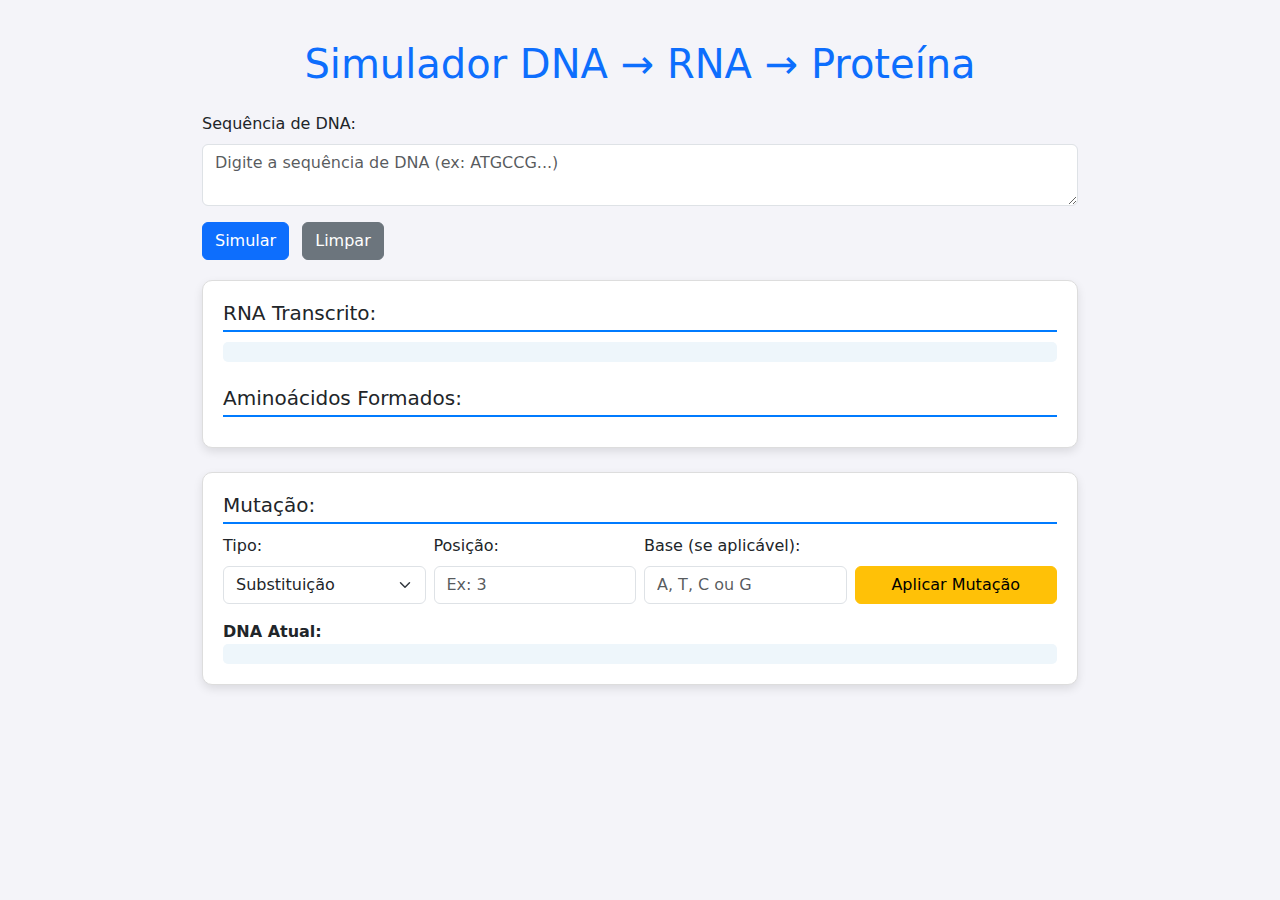
<file: dna.html>
<!DOCTYPE html>
<html lang="pt-BR">
<head>
  <meta charset="UTF-8">
  <meta name="viewport" content="width=device-width, initial-scale=1.0">
  <title>Simulador DNA → RNA → Proteína</title>
  <link href="https://cdn.jsdelivr.net/npm/bootstrap@5.3.3/dist/css/bootstrap.min.css" rel="stylesheet">
  <link rel="stylesheet" href="assets/css/style.css">
<script src="assets/js/dna.js"></script>
</head>
<body>

<div class="container">
  <h1 class="text-center mb-4 text-primary">Simulador DNA → RNA → Proteína</h1>

  <div class="mb-3">
    <label for="dnaInput" class="form-label">Sequência de DNA:</label>
    <textarea id="dnaInput" class="form-control" rows="2" placeholder="Digite a sequência de DNA (ex: ATGCCG...)"></textarea>
  </div>

  <div class="mb-3">
    <button class="btn btn-primary me-2" onclick="processar()">Simular</button>
    <button class="btn btn-secondary" onclick="limpar()">Limpar</button>
  </div>

  <div class="output-box">
    <h5 class="box-title">RNA Transcrito:</h5>
    <div id="rnaOutput" class="code-box"></div>

    <h5 class="box-title mt-4">Aminoácidos Formados:</h5>
    <div id="proteinaOutput"></div>
  </div>

  <div class="output-box mt-4">
  <h5 class="box-title">Mutação:</h5>

  <div class="row g-2 mb-3">
    <div class="col-md-3">
      <label class="form-label">Tipo:</label>
      <select id="tipoMutacao" class="form-select">
        <option value="substituir">Substituição</option>
        <option value="inserir">Inserção</option>
        <option value="deletar">Deleção</option>
      </select>
    </div>
    <div class="col-md-3">
      <label class="form-label">Posição:</label>
      <input type="number" id="posicaoMutacao" class="form-control" min="1" placeholder="Ex: 3">
    </div>
    <div class="col-md-3">
      <label class="form-label">Base (se aplicável):</label>
      <input type="text" id="baseMutacao" class="form-control" maxlength="1" placeholder="A, T, C ou G">
    </div>
    <div class="col-md-3 d-flex align-items-end">
      <button class="btn btn-warning w-100" onclick="aplicarMutacao()">Aplicar Mutação</button>
    </div>
  </div>

  <div>
    <strong>DNA Atual:</strong>
    <div id="dnaAtual" class="code-box"></div>
  </div>
</div>



</div>



</body>
</html>
</file>
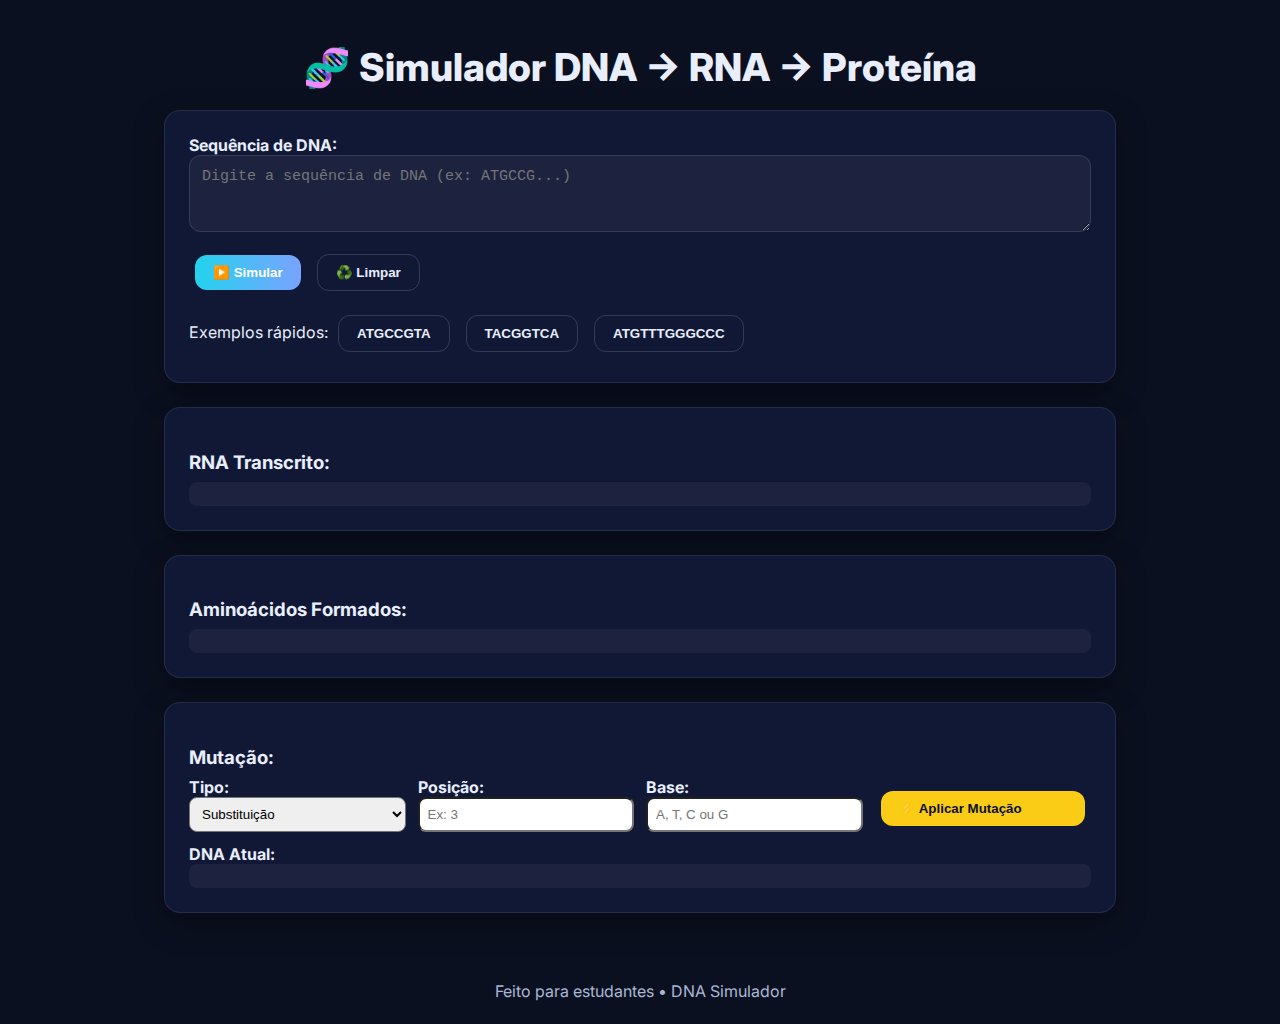
<file: simulator.html>
<!DOCTYPE html>
<html lang="pt-BR">
<head>
  <meta charset="UTF-8">
  <meta name="viewport" content="width=device-width, initial-scale=1.0">
  <title>Simulador DNA → RNA → Proteína</title>
  <meta name="color-scheme" content="light dark">
  <link href="https://fonts.googleapis.com/css2?family=Inter:wght@400;600;700;800&display=swap" rel="stylesheet">
  <style>
    :root{
      --bg: #0b1020;
      --card: #111835;
      --text: #e8eefc;
      --muted: #aab7d4;
      --primary: #7aa2ff;
      --accent: #22d3ee;
      --ring: #3b82f6;
      --shadow: 0 10px 30px rgba(0,0,0,.35);
    }
    :root.light{
      --bg: #f6f8ff;
      --card: #ffffff;
      --text: #0b1020;
      --muted: #475569;
      --primary: #1e40af;
      --accent: #06b6d4;
      --ring: #2563eb;
      --shadow: 0 10px 30px rgba(2,6,23,.08);
    }
    *{box-sizing:border-box}
    body{margin:0;font-family:Inter, sans-serif;background:var(--bg);color:var(--text);}
    .container{max-width:1000px;margin:auto;padding:24px}
    .title{text-align:center;font-size:clamp(26px,3vw,40px);margin:20px 0;font-weight:800}
    .card{background:var(--card);border-radius:16px;padding:24px;margin-bottom:24px;
      box-shadow:var(--shadow);border:1px solid rgba(148,163,184,.15);}
    textarea{width:100%;padding:12px;border-radius:12px;border:1px solid rgba(148,163,184,.2);
      background:rgba(255,255,255,.05);color:var(--text);font-family:monospace;font-size:15px}
    textarea:focus{outline:3px solid var(--ring)}
    .btn{display:inline-flex;align-items:center;gap:6px;padding:10px 18px;margin:6px;border-radius:12px;
      font-weight:600;cursor:pointer;border:0;transition:transform .2s}
    .btn-primary{background:linear-gradient(90deg,var(--accent),var(--primary));color:white}
    .btn-secondary{background:transparent;color:var(--text);border:1px solid rgba(148,163,184,.25)}
    .btn-warning{background:#facc15;color:#0b1020}
    .btn:hover{transform:translateY(-2px)}
    .output-box{margin-top:20px}
    .box-title{font-weight:700;margin-bottom:8px}
    .code-box{background:rgba(255,255,255,.05);padding:12px;border-radius:8px;font-family:monospace;word-wrap:break-word}
    .codon{display:inline-block;margin:2px;padding:4px 6px;border-radius:6px;font-weight:600;opacity:0;transition:opacity .5s}
    .amino{display:inline-block;margin:3px;padding:6px 10px;border-radius:20px;font-weight:600;color:#fff;position:relative}
    .amino:hover::after{
      content: attr(data-tooltip);
      position:absolute;bottom:110%;left:50%;transform:translateX(-50%);
      background:#000;color:#fff;padding:4px 8px;border-radius:6px;font-size:12px;white-space:nowrap;
    }
    .dna-seq span{display:inline-block;margin:1px;padding:2px 4px;border-radius:4px;font-weight:700;transition:background .3s}
    .dna-highlight{animation:pulse 1s ease}
    @keyframes pulse{
      0%{background:#facc15;color:#000}
      100%{}
    }
    footer{text-align:center;padding:20px;color:var(--muted)}
  </style>
  <script src="./assets/js/dna.js"></script>
</head>
<body>
  <div class="container">
    <h1 class="title">🧬 Simulador DNA → RNA → Proteína</h1>
    <div class="card">
      <label for="dnaInput" class="box-title">Sequência de DNA:</label>
      <textarea id="dnaInput" rows="3" placeholder="Digite a sequência de DNA (ex: ATGCCG...)"></textarea>
      <div style="margin-top:12px">
        <button class="btn btn-primary" onclick="processar()">▶️ Simular</button>
        <button class="btn btn-secondary" onclick="limpar()">♻️ Limpar</button>
      </div>
      <div style="margin-top:12px">
        Exemplos rápidos: 
        <button class="btn btn-secondary" onclick="usarExemplo('ATGCCGTA')">ATGCCGTA</button>
        <button class="btn btn-secondary" onclick="usarExemplo('TACGGTCA')">TACGGTCA</button>
        <button class="btn btn-secondary" onclick="usarExemplo('ATGTTTGGGCCC')">ATGTTTGGGCCC</button>
      </div>
    </div>

    <div class="card output-box">
      <h3 class="box-title">RNA Transcrito:</h3>
      <div id="rnaOutput" class="code-box"></div>
    </div>

    <div class="card output-box">
      <h3 class="box-title">Aminoácidos Formados:</h3>
      <div id="proteinaOutput" class="code-box"></div>
    </div>

    <div class="card output-box">
      <h3 class="box-title">Mutação:</h3>
      <div style="display:grid;grid-template-columns:repeat(auto-fit,minmax(180px,1fr));gap:12px;margin-bottom:12px">
        <div>
          <label class="box-title">Tipo:</label>
          <select id="tipoMutacao" style="width:100%;padding:8px;border-radius:8px">
            <option value="substituir">Substituição</option>
            <option value="inserir">Inserção</option>
            <option value="deletar">Deleção</option>
          </select>
        </div>
        <div>
          <label class="box-title">Posição:</label>
          <input type="number" id="posicaoMutacao" style="width:100%;padding:8px;border-radius:8px" placeholder="Ex: 3">
        </div>
        <div>
          <label class="box-title">Base:</label>
          <input type="text" id="baseMutacao" maxlength="1" style="width:100%;padding:8px;border-radius:8px" placeholder="A, T, C ou G">
        </div>
        <div style="display:flex;align-items:flex-end">
          <button class="btn btn-warning" style="width:100%" onclick="aplicarMutacao()">⚡ Aplicar Mutação</button>
        </div>
      </div>
      <div>
        <strong>DNA Atual:</strong>
        <div id="dnaAtual" class="code-box dna-seq"></div>
      </div>
    </div>
  </div>
  <footer>Feito para estudantes • DNA Simulador</footer>

  <script>
    function usarExemplo(seq){
      document.getElementById('dnaInput').value = seq;
      processar();
    }

    // Color mapping
    function colorBase(b){
      const map = {A:'#f87171',T:'#fbbf24',C:'#34d399',G:'#60a5fa',U:'#a78bfa'};
      return map[b]||'#d1d5db';
    }

    const origAtualizar = atualizarVisual;
    atualizarVisual = function(){
      origAtualizar();
      const dnaEl = document.getElementById('dnaAtual');
      dnaEl.innerHTML = dnaOriginal.split('').map((c,i) =>
        `<span id="dna_${i}" style="background:${colorBase(c)}20;color:${colorBase(c)}">${c}</span>`).join('');

      const rnaEl = document.getElementById('rnaOutput');
      rnaEl.querySelectorAll('.codon').forEach((el,idx)=>{
        el.style.background=colorBase(el.textContent[0])+'33';
        el.style.color=colorBase(el.textContent[0]);
        setTimeout(()=>{el.style.opacity=1}, idx*200);
      });

      const protEl = document.getElementById('proteinaOutput');
      protEl.querySelectorAll('.amino').forEach(el=>{
        const aa = el.textContent.trim();
        el.style.background= 'linear-gradient(90deg,'+colorBase(aa[0])+','+colorBase(aa.slice(-1))+')';
        el.setAttribute('data-tooltip','Aminoácido: '+aa);
      });
    }

    // Destaque mutação
    const origMutacao = aplicarMutacao;
    aplicarMutacao = function(){
      const pos = parseInt(document.getElementById('posicaoMutacao').value) - 1;
      origMutacao();
      if(!isNaN(pos) && document.getElementById('dna_'+pos)){
        document.getElementById('dna_'+pos).classList.add('dna-highlight');
        setTimeout(()=>{
          if(document.getElementById('dna_'+pos))
            document.getElementById('dna_'+pos).classList.remove('dna-highlight');
        },1000);
      }
    }
  </script>
</body>
</html>
</file>
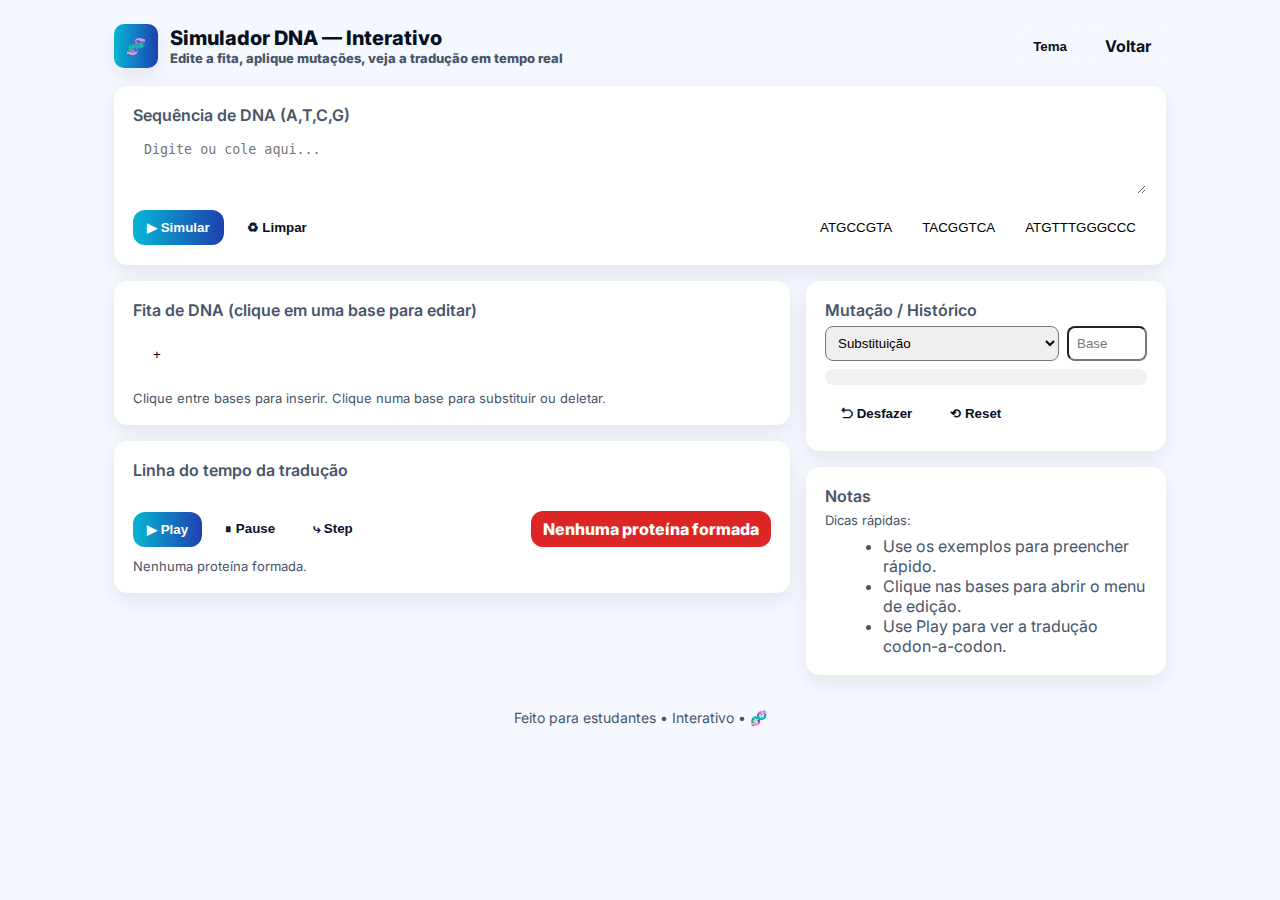
<file: simulator_interactive2.html>
<!DOCTYPE html>
<html lang="pt-BR">
<head>
  <meta charset="utf-8" />
  <meta name="viewport" content="width=device-width,initial-scale=1" />
  <title>Simulador DNA — Interativo</title>
  <meta name="color-scheme" content="light dark">
  <link href="https://fonts.googleapis.com/css2?family=Inter:wght@400;600;700;800&display=swap" rel="stylesheet">
  <style>
    :root{
      --bg:#0b1020; --card:#0f1840; --text:#e8eefc; --muted:#aab7d4;
      --accent:#22d3ee; --primary:#7aa2ff; --success:#10b981; --warn:#f59e0b; --danger:#ef4444;
      --ring:#3b82f6; --shadow:0 12px 30px rgba(2,6,23,.6);
    }
    :root.light{
      --bg:#f6f8ff; --card:#fff; --text:#071022; --muted:#475569;
      --accent:#06b6d4; --primary:#1e40af; --success:#059669; --warn:#b45309; --danger:#dc2626;
      --ring:#2563eb; --shadow:0 8px 22px rgba(2,6,23,.08);
    }
    *{box-sizing:border-box}
    body{margin:0;font-family:Inter,system-ui,-apple-system,Segoe UI,Roboto,Helvetica,sans-serif;background:var(--bg);color:var(--text);-webkit-font-smoothing:antialiased}
    .container{max-width:1100px;margin:0 auto;padding:24px}
    header{display:flex;align-items:center;justify-content:space-between;gap:12px;margin-bottom:18px}
    .brand{display:flex;align-items:center;gap:12px;font-weight:800}
    .brand-logo{width:44px;height:44px;border-radius:10px;background:linear-gradient(90deg,var(--accent),var(--primary));display:grid;place-items:center;color:#fff;font-weight:900;box-shadow:var(--shadow)}
    .title{font-size:20px}
    .controls{display:flex;gap:8px;align-items:center}
    .btn{background:linear-gradient(90deg,var(--accent),var(--primary));color:#fff;border:0;padding:10px 14px;border-radius:12px;font-weight:700;cursor:pointer;display:inline-flex;gap:8px;align-items:center}
    .btn.secondary{background:transparent;border:1px solid rgba(255,255,255,.08);color:var(--text)}
    .card{background:var(--card);border-radius:14px;padding:18px;margin-bottom:16px;box-shadow:var(--shadow);border:1px solid rgba(255,255,255,.03)}
    label{display:block;margin-bottom:6px;color:var(--muted);font-weight:600}
    textarea{width:100%;min-height:64px;padding:10px;border-radius:10px;border:1px solid rgba(255,255,255,.04);background:transparent;color:var(--text);font-family:monospace}
    .row{display:flex;gap:16px}
    .col{flex:1}
    .dna-strip{display:flex;flex-wrap:wrap;gap:6px;padding:10px;border-radius:10px;background:linear-gradient(180deg,rgba(255,255,255,.02),transparent);min-height:56px;align-items:center}
    .base{display:inline-grid;place-items:center;width:36px;height:36px;border-radius:8px;font-weight:800;cursor:pointer;user-select:none;box-shadow:0 6px 14px rgba(2,6,23,.3);transition:transform .12s,box-shadow .12s}
    .base:focus{outline:3px solid var(--ring);outline-offset:3px}
    .base:hover{transform:translateY(-4px)}
    .insert-btn{width:28px;height:28px;border-radius:8px;border:0;display:grid;place-items:center;cursor:pointer;background:rgba(255,255,255,.04)}
    .insert-btn:hover{transform:translateY(-2px)}
    .dna-index{font-size:11px;color:var(--muted);margin-top:6px;text-align:center}
    .codon{display:inline-block;padding:6px 8px;border-radius:8px;margin:4px;font-weight:700;opacity:0;transition:opacity .25s}
    .timeline{display:flex;gap:8px;overflow:auto;padding:8px;border-radius:10px;background:linear-gradient(180deg,rgba(255,255,255,.02),transparent)}
    .timeline .step{min-width:80px;padding:8px;border-radius:8px;background:rgba(255,255,255,.02);text-align:center}
    .timeline .current{box-shadow:0 6px 18px rgba(0,0,0,.5);transform:scale(1.03)}
    .proteins{display:flex;gap:8px;flex-wrap:wrap;margin-top:8px}
    .amino{padding:6px 10px;border-radius:999px;font-weight:700;color:#fff;position:relative}
    .amino[data-tooltip]:hover::after{content:attr(data-tooltip);position:absolute;bottom:calc(100% + 8px);left:50%;transform:translateX(-50%);background:#000;color:#fff;padding:6px 8px;border-radius:8px;font-size:13px;white-space:nowrap}
    .history{max-height:180px;overflow:auto;padding:8px;border-radius:8px;background:rgba(0,0,0,.06);font-size:14px}
    .mut-action{display:flex;justify-content:space-between;align-items:center;padding:8px;border-bottom:1px dashed rgba(255,255,255,.02)}
    .status{font-weight:800;padding:8px 12px;border-radius:12px;display:inline-block}
    .status.ok{background:var(--success);color:#fff}
    .status.warn{background:var(--warn);color:#fff}
    .status.bad{background:var(--danger);color:#fff}
    .small{font-size:13px;color:var(--muted)}
    .examples{display:flex;gap:8px;flex-wrap:wrap}
    .ghost{background:transparent;border:1px solid rgba(255,255,255,.06);padding:8px 10px;border-radius:8px;cursor:pointer}
    .floating-menu{position:fixed;background:var(--card);padding:8px;border-radius:10px;box-shadow:0 10px 30px rgba(0,0,0,.5);z-index:999;border:1px solid rgba(255,255,255,.04)}
    .floating-menu button{margin:4px;padding:6px 10px;border-radius:8px;border:0;cursor:pointer}
    .tooltip-lite{position:fixed;background:#000;color:#fff;padding:6px 8px;border-radius:6px;font-size:13px;pointer-events:none;opacity:0;transition:opacity .15s}
    footer{text-align:center;padding:18px;color:var(--muted);font-size:14px}
    @media (max-width:800px){ .row{flex-direction:column} .timeline .step{min-width:68px} .base{width:32px;height:32px} }
  </style>
</head>
<body>
  <div class="container">
    <header>
      <div class="brand"><div class="brand-logo" aria-hidden="true">🧬</div><div><div class="title">Simulador DNA — Interativo</div><div class="small">Edite a fita, aplique mutações, veja a tradução em tempo real</div></div></div>
      <div class="controls">
        <button id="themeToggle" class="btn secondary" title="Alternar tema">Tema</button>
        <a href="home.html" class="btn secondary" style="text-decoration:none">Voltar</a>
      </div>
    </header>

    <!-- Input / examples -->
    <div class="card">
      <label for="dnaInput">Sequência de DNA (A,T,C,G)</label>
      <textarea id="dnaInput" placeholder="Digite ou cole aqui..."></textarea>
      <div style="margin-top:10px;display:flex;gap:8px;align-items:center;flex-wrap:wrap">
        <button id="btnSim" class="btn">▶ Simular</button>
        <button id="btnClear" class="btn secondary">♻ Limpar</button>
        <div class="examples" aria-hidden="false" style="margin-left:auto">
          <button class="ghost" data-ex="ATGCCGTA">ATGCCGTA</button>
          <button class="ghost" data-ex="TACGGTCA">TACGGTCA</button>
          <button class="ghost" data-ex="ATGTTTGGGCCC">ATGTTTGGGCCC</button>
        </div>
      </div>
    </div>

    <!-- Interactive DNA / timeline / outputs -->
    <div class="row">
      <div class="col">
        <div class="card" aria-label="Fita de DNA interativa">
          <label>Fita de DNA (clique em uma base para editar)</label>
          <div id="dnaStrip" class="dna-strip" tabindex="0" role="list" aria-live="polite"></div>
          <div class="small" style="margin-top:8px">Clique entre bases para inserir. Clique numa base para substituir ou deletar.</div>
        </div>

        <div class="card">
          <label>Linha do tempo da tradução</label>
          <div id="timeline" class="timeline" aria-live="polite"></div>
          <div style="margin-top:8px;display:flex;gap:8px;flex-wrap:wrap;align-items:center">
            <button id="playBtn" class="btn">▶ Play</button>
            <button id="pauseBtn" class="btn secondary">⏸ Pause</button>
            <button id="stepBtn" class="btn secondary">⤷ Step</button>
            <div style="margin-left:auto" id="translationStatus"></div>
          </div>
          <div class="proteins" id="proteinsArea" aria-live="polite" style="margin-top:10px"></div>
        </div>
      </div>

      <div class="col" style="max-width:360px">
        <div class="card">
          <label>Mutação / Histórico</label>
          <div style="display:flex;gap:8px;align-items:center;margin-bottom:8px">
            <select id="quickType" style="flex:1;padding:8px;border-radius:8px">
              <option value="substituir">Substituição</option>
              <option value="inserir">Inserção</option>
              <option value="deletar">Deleção</option>
            </select>
            <input id="quickBase" maxlength="1" placeholder="Base" style="width:80px;padding:8px;border-radius:8px">
          </div>
          <div class="history" id="history"></div>
          <div style="margin-top:10px;display:flex;gap:8px">
            <button id="undoBtn" class="btn secondary" disabled>⮌ Desfazer</button>
            <button id="resetBtn" class="btn secondary">⟲ Reset</button>
          </div>
        </div>

        <div class="card">
          <label>Notas</label>
          <div class="small">Dicas rápidas:</div>
          <ul style="margin:8px 0 0 18px;color:var(--muted)">
            <li>Use os exemplos para preencher rápido.</li>
            <li>Clique nas bases para abrir o menu de edição.</li>
            <li>Use Play para ver a tradução codon-a-codon.</li>
          </ul>
        </div>
      </div>
    </div>

    <footer>Feito para estudantes • Interativo • <span aria-hidden="true">🧬</span></footer>
  </div>

  <!-- floating menu and tooltip -->
  <div id="menu" class="floating-menu" style="display:none" role="dialog" aria-hidden="true"></div>
  <div id="liteTip" class="tooltip-lite" aria-hidden="true"></div>

  <script>
    // --- Codon table (RNA) ---
    const tabelaCodons = {
      'UUU':'Fenilalanina','UUC':'Fenilalanina','UUA':'Leucina','UUG':'Leucina',
      'CUU':'Leucina','CUC':'Leucina','CUA':'Leucina','CUG':'Leucina',
      'AUU':'Isoleucina','AUC':'Isoleucina','AUA':'Isoleucina','AUG':'Metionina (Início)',
      'GUU':'Valina','GUC':'Valina','GUA':'Valina','GUG':'Valina',
      'UCU':'Serina','UCC':'Serina','UCA':'Serina','UCG':'Serina',
      'CCU':'Prolina','CCC':'Prolina','CCA':'Prolina','CCG':'Prolina',
      'ACU':'Treonina','ACC':'Treonina','ACA':'Treonina','ACG':'Treonina',
      'GCU':'Alanina','GCC':'Alanina','GCA':'Alanina','GCG':'Alanina',
      'UAU':'Tirosina','UAC':'Tirosina','UAA':'Parada','UAG':'Parada',
      'CAU':'Histidina','CAC':'Histidina','CAA':'Glutamina','CAG':'Glutamina',
      'AAU':'Asparagina','AAC':'Asparagina','AAA':'Lisina','AAG':'Lisina',
      'GAU':'Ácido aspártico','GAC':'Ácido aspártico','GAA':'Ácido glutâmico','GAG':'Ácido glutâmico',
      'UGU':'Cisteína','UGC':'Cisteína','UGA':'Parada','UGG':'Triptofano',
      'CGU':'Arginina','CGC':'Arginina','CGA':'Arginina','CGG':'Arginina',
      'AGU':'Serina','AGC':'Serina','AGA':'Arginina','AGG':'Arginina',
      'GGU':'Glicina','GGC':'Glicina','GGA':'Glicina','GGG':'Glicina'
    };

    // --- Utils ---
    function sanitizeDNA(s){ return (s||'').toUpperCase().replace(/[^ATCG]/g,''); }
    function transcrever(dna){ return dna.replace(/T/g,'U'); }
    function traduzir(rna){
      const prot = [];
      for(let i=0;i<rna.length;i+=3){
        const codon = rna.slice(i,i+3);
        if(codon.length<3) break;
        const aa = tabelaCodons[codon] || '???';
        if(aa==='Parada') { prot.push({codon, aa:'Parada', stop:true}); break; }
        prot.push({codon, aa, stop:false});
      }
      return prot;
    }
    function colorBase(b){ const map={A:'#f87171',T:'#fbbf24',C:'#34d399',G:'#60a5fa',U:'#a78bfa'}; return map[b]||'#cbd5e1' }

    // --- State ---
    let dna = '';
    let history = []; // {type, pos, baseBefore, baseAfter}
    let playInterval = null;
    let playIndex = 0;
    let timelineSteps = [];
    const dnaStrip = document.getElementById('dnaStrip');
    const rInput = document.getElementById('dnaInput');
    const timelineEl = document.getElementById('timeline');
    const proteinsArea = document.getElementById('proteinsArea');
    const historyEl = document.getElementById('history');
    const menu = document.getElementById('menu');
    const tip = document.getElementById('liteTip');

    // --- Init theme toggle ---
    (function(){
      const btn = document.getElementById('themeToggle');
      const current = localStorage.getItem('theme') || (window.matchMedia && window.matchMedia('(prefers-color-scheme: light)').matches ? 'light' : 'dark');
      if(current==='light') document.documentElement.classList.add('light');
      btn.addEventListener('click', ()=>{ document.documentElement.classList.toggle('light'); localStorage.setItem('theme', document.documentElement.classList.contains('light')?'light':'dark') });
    })();

    // --- Render DNA strip ---
    function renderDNA(){
      dnaStrip.innerHTML = '';
      for(let i=0;i<dna.length;i++){
        // insert button before each base (for insertion between)
        const insert = document.createElement('button');
        insert.className='insert-btn';
        insert.innerHTML='+';
        insert.title = 'Inserir aqui';
        insert.addEventListener('click', (e)=>{ e.stopPropagation(); openInsertAt(i); });
        dnaStrip.appendChild(insert);

        const b = dna[i];
        const span = document.createElement('button');
        span.className='base';
        span.setAttribute('data-index', i);
        span.setAttribute('aria-label','Base '+b+' na posição '+(i+1));
        span.style.background = colorBase(b);
        span.style.color = 'white';
        span.textContent = b;
        span.addEventListener('click', (ev)=>{ ev.stopPropagation(); openMenuFor(span); });
        span.addEventListener('mouseenter', (ev)=> showTip(ev, baseInfo(b)) );
        span.addEventListener('mouseleave', ()=> hideTip());
        span.addEventListener('focus', (ev)=> openMenuFor(span));
        dnaStrip.appendChild(span);
      }
      // insert at end
      const insertEnd = document.createElement('button');
      insertEnd.className='insert-btn';
      insertEnd.innerHTML='+';
      insertEnd.title = 'Inserir no final';
      insertEnd.addEventListener('click', (e)=>{ e.stopPropagation(); openInsertAt(dna.length); });
      dnaStrip.appendChild(insertEnd);

      updateFromDNA();
    }

    function baseInfo(b){
      const map = {A:'A = Adenina. Emparelha com T',T:'T = Timina. Emparelha com A',C:'C = Citosina. Emparelha com G',G:'G = Guanina. Emparelha com C'};
      return map[b] || '';
    }

    // --- Floating menu for edit ---
    function openMenuFor(elem){
      const rect = elem.getBoundingClientRect();
      menu.style.left = (rect.right + window.scrollX + 8) + 'px';
      menu.style.top = (rect.top + window.scrollY) + 'px';
      menu.innerHTML = '';
      menu.style.display = 'block'; menu.setAttribute('aria-hidden','false');

      const idx = parseInt(elem.dataset.index);
      const b = dna[idx];

      // replace buttons
      const row = document.createElement('div');
      ['A','T','C','G'].forEach(ch=>{
        const btn = document.createElement('button');
        btn.textContent = ch;
        btn.style.background = colorBase(ch);
        btn.style.color = '#fff';
        btn.style.border='0';
        btn.style.borderRadius='8px';
        btn.style.margin='4px';
        btn.addEventListener('click', ()=>{ applySubstitution(idx,ch); closeMenu(); });
        row.appendChild(btn);
      });
      menu.appendChild(row);

      // delete
      const del = document.createElement('div');
      del.style.marginTop='8px';
      const delBtn = document.createElement('button');
      delBtn.textContent='Deletar';
      delBtn.style.background='var(--danger)';
      delBtn.style.color='#fff';
      delBtn.style.border='0';
      delBtn.style.padding='6px 8px';
      delBtn.style.borderRadius='8px';
      delBtn.addEventListener('click', ()=>{ applyDeletion(idx); closeMenu(); });
      del.appendChild(delBtn);
      menu.appendChild(del);
    }

    function closeMenu(){ menu.style.display='none'; menu.setAttribute('aria-hidden','true'); }

    // --- Insert UI ---
    function openInsertAt(pos){
      // small prompt for base choice
      const base = prompt('Inserir qual base? (A,T,C,G)');
      if(!base) return;
      const b = base.toUpperCase().trim();
      if(!/[ATCG]/.test(b)){ alert('Base inválida'); return; }
      const before = dna;
      dna = dna.slice(0,pos) + b + dna.slice(pos);
      history.push({type:'inserir',pos,baseBefore:before,baseAfter:dna});
      renderDNA();
      renderHistory();
    }

    // --- Mutations ---
    function applySubstitution(pos, newBase){
      const before = dna;
      const old = dna[pos];
      if(old===newBase) return;
      dna = dna.slice(0,pos) + newBase + dna.slice(pos+1);
      history.push({type:'substituir',pos,posOne:pos+1,baseBefore:old,baseAfter:newBase});
      renderDNA();
      renderHistory();
      flashBase(pos);
    }
    function applyDeletion(pos){
      const before = dna;
      const old = dna[pos];
      dna = dna.slice(0,pos) + dna.slice(pos+1);
      history.push({type:'deletar',pos,posOne:pos+1,baseBefore:old,baseAfter:null});
      renderDNA();
      renderHistory();
    }

    function flashBase(pos){
      const el = document.querySelector('[data-index="'+pos+'"]');
      if(!el) return;
      el.animate([{transform:'scale(1.18)'},{transform:'scale(1)'}],{duration:700,easing:'ease-out'});
    }

    // --- Apply quick mutation from sidebar (by selecting position) ---
    document.getElementById('history').addEventListener('click', (e)=>{});
    document.getElementById('undoBtn').addEventListener('click', ()=>{
      const last = history.pop();
      if(!last) return;
      // revert to previous state using baseBefore in history entries saved as full string sometimes
      if(last.type==='inserir'){
        // remove char at pos
        dna = dna.slice(0,last.pos) + dna.slice(last.pos+1);
      }else if(last.type==='deletar'){
        // insert old char back
        dna = dna.slice(0,last.pos) + last.baseBefore + dna.slice(last.pos);
      }else if(last.type==='substituir'){
        dna = dna.slice(0,last.pos) + last.baseBefore + dna.slice(last.pos+1);
      }else if(last.type==='set'){
        dna = last.baseBefore || '';
      }
      renderDNA(); renderHistory();
      document.getElementById('undoBtn').disabled = history.length===0;
    });

    document.getElementById('resetBtn').addEventListener('click', ()=>{
      if(!confirm('Resetar fita para vazia e limpar histórico?')) return;
      dna=''; history=[]; renderDNA(); renderHistory();
      document.getElementById('undoBtn').disabled = true;
    });

    function renderHistory(){
      historyEl.innerHTML = '';
      for(let i=history.length-1;i>=0;i--){
        const h = history[i];
        const div = document.createElement('div');
        div.className='mut-action';
        const txt = document.createElement('div');
        if(h.type==='substituir') txt.textContent = `Pos ${h.posOne}: ${h.baseBefore} → ${h.baseAfter}`;
        else if(h.type==='inserir') txt.textContent = `Inserção na pos ${h.pos+1}: ${h.baseAfter.charAt(h.pos)}`;
        else if(h.type==='deletar') txt.textContent = `Deleção pos ${h.posOne}: ${h.baseBefore}`;
        else txt.textContent = JSON.stringify(h);
        const btn = document.createElement('button');
        btn.textContent = '⮌ desfazer';
        btn.className='btn secondary';
        btn.style.padding='6px 8px';
        btn.addEventListener('click', ()=>{ // undo this specific action
          // remove this entry from history and then rebuild dna from earliest 'set' or empty and replay history except this
          history.splice(i,1);
          // rebuild dna from initial set if exists
          let base = '';
          for(let j=0;j<history.length;j++){
            const act = history[j];
            if(act.type==='set'){ base = act.baseAfter; continue; }
            if(act.type==='inserir'){ base = base.slice(0,act.pos) + act.baseAfter.charAt(act.pos) + base.slice(act.pos); }
            else if(act.type==='deletar'){ base = base.slice(0,act.pos) + base.slice(act.pos+1); }
            else if(act.type==='substituir'){ base = base.slice(0,act.pos) + act.baseAfter + base.slice(act.pos+1); }
          }
          dna = base;
          renderDNA(); renderHistory();
        });
        div.appendChild(txt); div.appendChild(btn);
        historyEl.appendChild(div);
      }
      document.getElementById('undoBtn').disabled = history.length===0;
    }

    // --- Update functions to show RNA and proteins and timeline ---
    function updateFromDNA(){
      const rna = transcrever(dna);
      // codons array
      const codons = [];
      for(let i=0;i<rna.length;i+=3) codons.push(rna.slice(i,i+3));
      // render timeline steps
      timelineEl.innerHTML = '';
      timelineSteps = [];
      codons.forEach((c,i)=>{
        const step = document.createElement('div');
        step.className='step';
        step.innerHTML = `<div style="font-weight:800">${c}</div><div class="small">codon ${i+1}</div>`;
        timelineEl.appendChild(step);
        timelineSteps.push({codon:c,el:step});
      });
      // render proteins area (initial)
      proteinsArea.innerHTML = '';
      const prot = traduzir(rna);
      if(prot.length===0){ proteinsArea.innerHTML = '<div class="small" style="color:var(--muted)">Nenhuma proteína formada.</div>'; setStatus('bad'); }
      else{
        prot.forEach(p=>{
          const sp = document.createElement('div');
          sp.className='amino';
          sp.textContent = p.aa;
          sp.setAttribute('data-tooltip', p.aa + (p.stop? ' — STOP' : ''));
          sp.style.background = `linear-gradient(90deg, ${colorBase(p.codon[0]||'A')}, ${colorBase((p.codon[2]||'G'))})`;
          proteinsArea.appendChild(sp);
        });
        // status: if last has stop early and not full length -> warn; else ok
        const last = prot[prot.length-1];
        if(last && last.stop && prot.length*3 < rna.length) setStatus('warn'); else setStatus('ok');
      }
      // Also render RNA as codon chips below timeline (visual)
      // make RNA chips into timelineSteps already show codons
    }

    function setStatus(s){
      const st = document.getElementById('translationStatus');
      st.innerHTML = '';
      const span = document.createElement('span');
      span.className='status';
      if(s==='ok'){ span.classList.add('ok'); span.textContent='Proteína formada'; }
      else if(s==='warn'){ span.classList.add('warn'); span.textContent='Proteína interrompida (stop)'; }
      else { span.classList.add('bad'); span.textContent='Nenhuma proteína formada'; }
      st.appendChild(span);
    }

    // --- Playback controls for timeline ---
    document.getElementById('playBtn').addEventListener('click', ()=> startPlay(600));
    document.getElementById('pauseBtn').addEventListener('click', pausePlay);
    document.getElementById('stepBtn').addEventListener('click', stepPlay);

    function highlightStep(idx){
      timelineSteps.forEach((s,i)=> s.el.classList.toggle('current', i===idx));
      // also highlight corresponding codon by coloring
      // show protein formed until idx
      const rna = transcrever(dna);
      const upto = rna.slice(0, (idx+1)*3 );
      const prot = traduzir(upto);
      proteinsArea.innerHTML = '';
      if(prot.length===0){ proteinsArea.innerHTML = '<div class="small" style="color:var(--muted)">Nenhuma proteína formada.</div>'; setStatus('bad'); }
      else{
        prot.forEach(p=>{
          const sp = document.createElement('div');
          sp.className='amino';
          sp.textContent = p.aa;
          sp.setAttribute('data-tooltip', p.aa + (p.stop? ' — STOP' : ''));
          sp.style.background = `linear-gradient(90deg, ${colorBase(p.codon[0]||'A')}, ${colorBase((p.codon[2]||'G'))})`;
          proteinsArea.appendChild(sp);
        });
        const last = prot[prot.length-1];
        if(last && last.stop && prot.length*3 < rna.length) setStatus('warn'); else setStatus('ok');
      }
    }

    function startPlay(interval=600){
      if(timelineSteps.length===0) return;
      pausePlay();
      playIndex = 0;
      highlightStep(playIndex);
      playInterval = setInterval(()=>{
        playIndex++;
        if(playIndex >= timelineSteps.length){ pausePlay(); return; }
        highlightStep(playIndex);
      }, interval);
    }
    function pausePlay(){ if(playInterval) clearInterval(playInterval); playInterval=null; }
    function stepPlay(){
      if(timelineSteps.length===0) return;
      if(playInterval) pausePlay();
      if(playIndex >= timelineSteps.length-1) playIndex = 0;
      else playIndex++;
      highlightStep(playIndex);
    }

    // --- UI bindings ---
    document.getElementById('btnSim').addEventListener('click', ()=>{
      dna = sanitizeDNA(rInput.value);
      history.push({type:'set',baseBefore:null,baseAfter:dna});
      renderDNA(); renderHistory();
    });

    document.getElementById('btnClear').addEventListener('click', ()=>{
      rInput.value=''; dna=''; history.push({type:'set',baseBefore:null,baseAfter:dna}); renderDNA(); renderHistory();
    });

    document.querySelectorAll('.ghost').forEach(btn=>{
      btn.addEventListener('click', ()=>{ rInput.value = btn.dataset.ex; document.getElementById('btnSim').click(); });
    });

    // click outside to close menu and tooltip
    document.addEventListener('click', (e)=>{ if(!menu.contains(e.target)) closeMenu(); hideTip(); });

    // keyboard support for deletion: when DNA strip focused and Delete pressed, remove last
    dnaStrip.addEventListener('keydown', (e)=>{
      if(e.key==='Delete' || e.key==='Backspace'){ if(dna.length>0){ history.push({type:'deletar',pos:dna.length-1,posOne:dna.length,baseBefore:dna[dna.length-1]}); dna = dna.slice(0,-1); renderDNA(); renderHistory(); } }
    });

    // quick mutation from sidebar: user picks pos via prompt
    document.getElementById('quickType').addEventListener('change', ()=>{});
    document.getElementById('quickBase').addEventListener('keyup', (e)=>{ if(e.key==='Enter'){ applyQuick(); }});
    function applyQuick(){
      const type = document.getElementById('quickType').value;
      const base = document.getElementById('quickBase').value.toUpperCase().trim();
      let pos = parseInt(prompt('Digite a posição (1..'+(dna.length)+')'));
      if(isNaN(pos) || pos<1 || pos>dna.length+ (type==='inserir'?1:0)){ alert('Posição inválida'); return; }
      pos = pos-1;
      if(type==='substituir'){ if(!/[ATCG]/.test(base)){ alert('Base inválida'); return; } applySubstitution(pos,base); }
      else if(type==='inserir'){ if(!/[ATCG]/.test(base)){ alert('Base inválida'); return; } dna = dna.slice(0,pos) + base + dna.slice(pos); history.push({type:'inserir',pos,baseAfter:dna}); renderDNA(); renderHistory(); }
      else if(type==='deletar'){ history.push({type:'deletar',pos,posOne:pos+1,baseBefore:dna[pos]}); dna = dna.slice(0,pos)+dna.slice(pos+1); renderDNA(); renderHistory(); }
    }
    // listen on quick apply button via Enter in base input
    document.getElementById('quickBase').addEventListener('keypress', (e)=>{ if(e.key==='Enter') applyQuick(); });

    // --- Tips ---
    function showTip(ev, text){
      if(!text) return;
      tip.style.left = ev.clientX + 12 + 'px';
      tip.style.top = ev.clientY + 12 + 'px';
      tip.textContent = text;
      tip.style.opacity = 1;
      tip.setAttribute('aria-hidden','false');
    }
    function hideTip(){ tip.style.opacity=0; tip.setAttribute('aria-hidden','true'); }

    // initial empty render
    renderDNA();
    renderHistory();

    // expose for console debug
    window._sim = {renderDNA, applySubstitution, applyDeletion, dna: ()=>dna};
  </script>
</body>
</html>
</file>
<file: assets/css/style.css>
body {
      background-color: #f4f4f9;
    }
    .container {
      max-width: 900px;
      margin: auto;
      padding-top: 40px;
    }
    .output-box {
      background: white;
      border: 1px solid #ddd;
      padding: 20px;
      border-radius: 10px;
      margin-top: 20px;
      box-shadow: 0 4px 10px rgba(0,0,0,0.1);
    }
    .box-title {
      border-bottom: 2px solid #007bff;
      padding-bottom: 5px;
      margin-bottom: 10px;
    }
    .code-box {
      background-color: #eef6fb;
      padding: 10px;
      border-radius: 5px;
      font-family: monospace;
      word-wrap: break-word;
    }
    .codon {
      background-color: #d1ecf1;
      border-radius: 4px;
      padding: 2px 6px;
      margin: 2px;
      display: inline-block;
    }
    .amino {
      display: inline-block;
      background-color: #c8e6c9;
      border-radius: 20px;
      padding: 6px 12px;
      margin: 4px;
      font-weight: 500;
    }
.mutacao {
  background-color: #fff3cd;
  border: 1px dashed #ffc107;
}

.codon-mutado {
  background-color: #fde2e4;
}

.amino-mutado {
  background-color: #ffe0b2;
}
</file>
